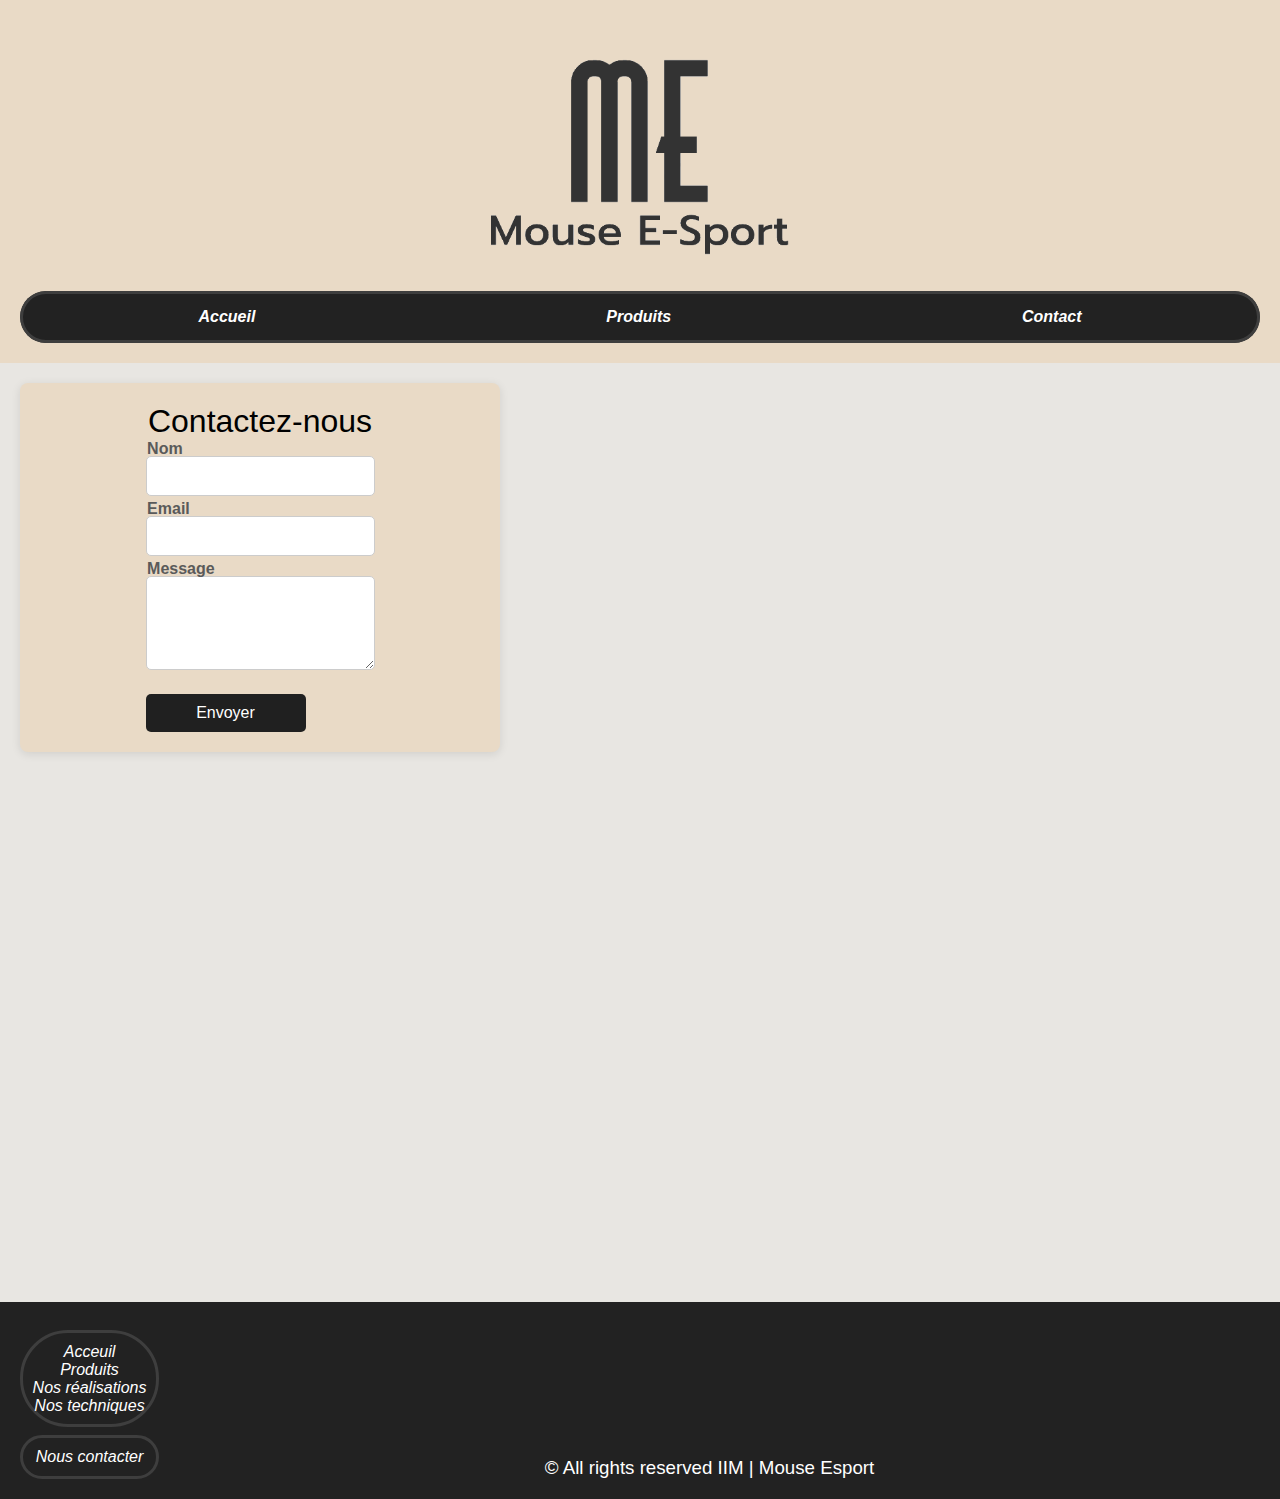
<file: contact.html>
<!DOCTYPE html>
<html lang="fr">
<head>
    <meta charset="UTF-8"> <!-- Typo -->
    <meta name="viewport" content="width=device-width, initial-scale=1.0"> <!-- Responsive -->
    <title>Shop de Souris Gaming</title> <!-- Titre du site -->
    <link rel="stylesheet" href="styles.css"> <!-- Lien du css avec le HTML -->
    <link rel="stylesheet" href="responsive.css"> <!-- Lien du responsive CSS -->
</head>
<body>
    <header>
        <a id="logo" href="index2.html"><img class="logoimg" src="img/logo.png" alt="Logo Mouse E-Sport"/></a>
        <nav class="navbar">
            <ul>
                <li><a href="index2.html">Accueil</a></li> <!-- En mettant le #id ca jump directement au contenue -->
                <li><a href="#products">Produits</a></li> <!-- En mettant le #id ca jump directement au contenue -->
                <li><a href="#contact">Contact</a></li> <!-- En mettant le #id ca jump directement au contenue -->
            </ul>
        </nav>
    </header>

    <main>
      <section class="contact-form">
      <div class="form-container">
        <h1 class="h1form">Contactez-nous</h1> 
         <form class="form">
            <div class="form-group">
                <input autocomplete="on" type="text" id="name" required>
                <label for="name">Nom</label>
            </div>
            <div class="form-group">
                <input autocomplete="on" type="email" id="email" required>
                <label for="email">Email</label>
            </div>
            <div class="form-group">
                <textarea autocomplete="on" id="message" rows="4" required></textarea>
                <label for="message">Message</label>
            </div>
            <button class="submit-btn" type="submit">Envoyer</button>
         </form>
        </div>
         <div class="map"></div>      
        </section>

        <section class="mapvideo">
          <iframe src="https://www.google.com/maps/embed?pb=!1m21!1m12!1m3!1d499.8756589255883!2d-86.53831114441049!3d39.14718773162366!2m3!1f0!2f0!3f0!3m2!1i1024!2i768!4f13.1!4m6!3e3!4m3!3m2!1d39.1469962!2d-86.5388775!4m0!5e1!3m2!1sfr!2sfr!4v1728821934939!5m2!1sfr!2sfr" width="600" height="450" style="border:0;" allowfullscreen="" loading="lazy" referrerpolicy="no-referrer-when-downgrade"></iframe>
         <iframe width="600" height="450" src="https://www.youtube.com/embed/a7cbJhVRY6U?si=U0gW3O5w74xaahR8" title="YouTube video player" frameborder="0" allow="accelerometer; autoplay; clipboard-write; encrypted-media; gyroscope; picture-in-picture; web-share" referrerpolicy="strict-origin-when-cross-origin" allowfullscreen></iframe>
        </section>

    <!--  placeholder="" bug CSS animation. -->
    </main>

    <footer>
      <div class="footer-container">
        <section class="footer-section-1">
          <ul>
            <li>
              <a href="">Acceuil</a>
            </li>
            <li>
              <a href="#products">Produits</a>
            </li>
            <li>
              <a href="">Nos réalisations</a>
            </li>
            <li>
              <a href="">Nos techniques</a>
            </li>
          </ul>
        </section>

        <section class="footer-section-2">
          <ul>
            <li>
              <a href="">Nous contacter</a>
            </li>
          </ul>
        </section>
      </div>  

      <div id="copyright">
      <h3>© All rights reserved IIM | Mouse Esport</h3>
      </div>

      <div>
        
      </div>

    </footer>
</body>
</html>
</file>
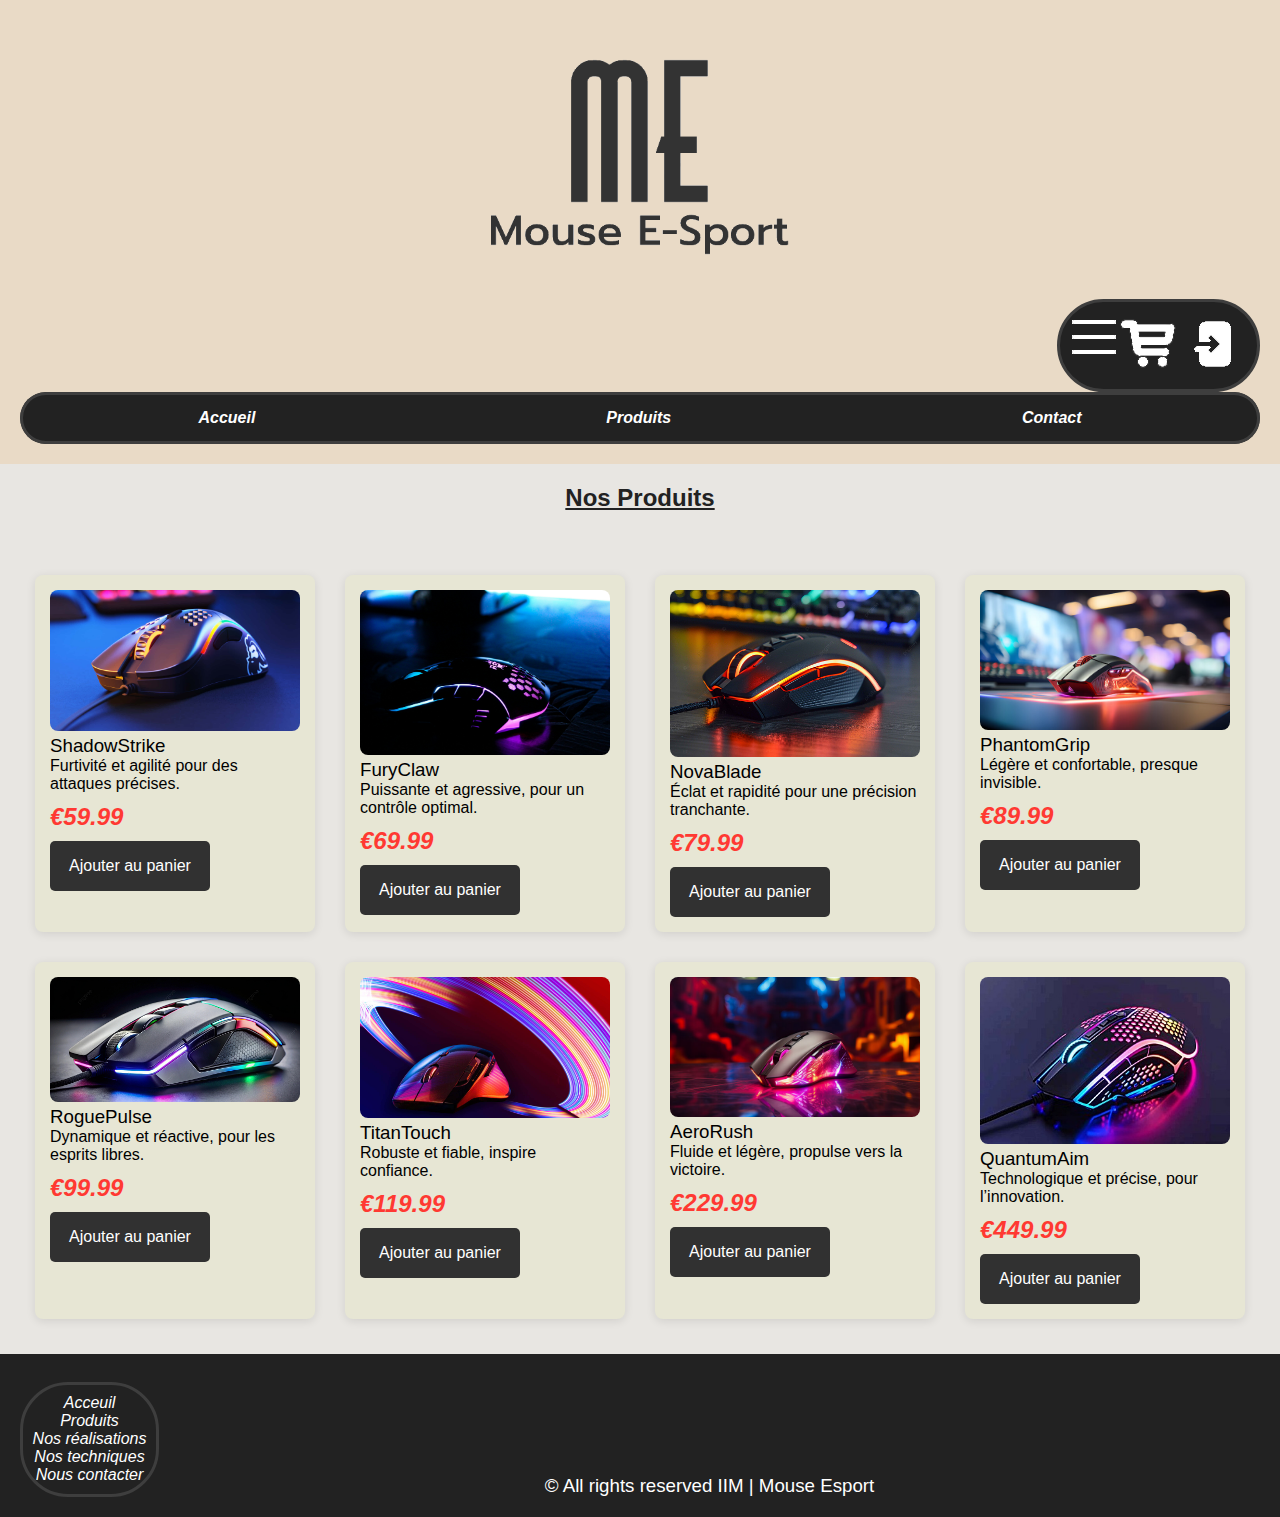
<file: index2.html>
<!DOCTYPE html>
<html lang="fr">
<head>
    <!-- RENDRE LE PROJET PAR EMAIL AVEC NOM PRENOM ET GROUPE! (Et Moodle au cas ou) Mail: web.start.contact@gmail.com -->
    <!-- Rendre le pdf avec zonning, wireframe, txt et github. (/!\ A rendre Dimanche avant 23h59 /!\) -->
    <meta charset="UTF-8"> <!-- Typo -->
    <meta name="viewport" content="width=device-width, initial-scale=1.0"> <!-- Responsive -->
    <title>Shop de Souris Gaming</title> <!-- Titre du site -->
    <link rel="stylesheet" href="styles.css"> <!-- Lien du css avec le HTML -->
    <link rel="stylesheet" href="responsive.css"> <!-- Lien du responsive CSS -->
</head>
<body>
    <header>

      <section>
        <a id="logo" href="index2.html"><img class="logoimg" src="img/logo.png" alt="Logo Mouse E-Sport"/></a>
        <div class="navicons">
          <ul class="navicons">
            <li>
              <a href=""><img src="img/icons8-menu-50.png" alt="menu"></a>
            </li>
            <li>
              <a href=""><img src="img/icons8-caddie-64.png" alt="cart"></a>
            </li>
            <li>
              <a href=""><img src="img/icons8-entrer-64.png" alt="sign in"></a>
            </li>
          </ul>
        </div>  
      </section>

        <nav class="navbar">
            <ul>
                <li><a href="#acceuil">Accueil</a></li> <!-- En mettant le #id ca jump directement au contenue -->
                <li><a href="#products">Produits</a></li> <!-- En mettant le #id ca jump directement au contenue -->
                <li><a href="contact.html">Contact</a></li> <!-- En mettant le #id ca jump directement au contenue -->
            </ul>
        </nav>
    </header>

    <main>
        <section id="products">
            <h2>Nos Produits</h2>
            <div class="product-container">
                <div class="product">
                    <img src="img/gaming-mice-1600-x-900-wallpaper-vitcrhi4vf0gfvzn.jpg" alt="Souris Gaming X">
                    <h3>ShadowStrike</h3>
                    <p>Furtivité et agilité pour des attaques précises.</p>
                    <span class="price">€59.99</span>
                    <button class="button">Ajouter au panier</button>
                </div>
                <div class="product">
                    <img src="img/photo-1628832307345-7404b47f1751.jpg" alt="Souris Gaming Y">
                    <h3>FuryClaw</h3>
                    <p>Puissante et agressive, pour un contrôle optimal.</p>
                    <span class="price">€69.99</span>
                    <button class="button">Ajouter au panier</button>
                </div>
                <div class="product">
                    <img src="img/s3.jpg" alt="Souris Gaming Z">
                    <h3>NovaBlade</h3>
                    <p>Éclat et rapidité pour une précision tranchante.</p>
                    <span class="price">€79.99</span>
                    <button class="button">Ajouter au panier</button>
                </div>
                <div class="product">
                    <img src="img/s4.jpg" alt="Souris Gaming A">
                    <h3>PhantomGrip</h3>
                    <p>Légère et confortable, presque invisible.</p>
                    <span class="price">€89.99</span>
                    <button class="button">Ajouter au panier</button>
                </div>
                <div class="product">
                  <img src="img/s5.jpg" alt="Souris Gaming A">
                  <h3>RoguePulse</h3>
                  <p>Dynamique et réactive, pour les esprits libres.</p>
                  <span class="price">€99.99</span>
                  <button class="button">Ajouter au panier</button>
                </div>
                <div class="product">
                  <img src="img/s6.jpg" alt="Souris Gaming A">
                  <h3>TitanTouch</h3>
                  <p>Robuste et fiable, inspire confiance.</p>
                  <span class="price">€119.99</span>
                  <button class="button">Ajouter au panier</button>
                </div>
                <div class="product">
                  <img src="img/s7.jpg" alt="Souris Gaming A">
                  <h3>AeroRush</h3>
                  <p>Fluide et légère, propulse vers la victoire.</p>
                  <span class="price">€229.99</span>
                  <button class="button">Ajouter au panier</button>
                </div>
                <div class="product">
                  <img src="img/s8.jpg" alt="Souris Gaming A">
                  <h3>QuantumAim</h3>
                  <p>Technologique et précise, pour l’innovation.</p>
                  <span class="price">€449.99</span>
                  <button class="button">Ajouter au panier</button>
                </div>
            </div>
        </section>
    </main>

    <footer>
      <div class="footer-container">
        <section class="footer-section-1">
          <ul>
            <li>
              <a href="">Acceuil</a>
            </li>
            <li>
              <a href="#products">Produits</a>
            </li>
            <li>
              <a href="">Nos réalisations</a>
            </li>
            <li>
              <a href="">Nos techniques</a>
            </li>
            <div><li>
              <a href="">Nous contacter</a>
            </li></div>
          </ul>
        </section>
      </div>  

      <div id="copyright">
      <h3>© All rights reserved IIM | Mouse Esport</h3>
      </div>

      <div>

      </div>

    </footer>
</body>
</html>
</file>
<file: styles.css>
* {
  margin: 0;
  padding: 0;
  box-sizing: border-box;
  font-family: "Poppins", sans-serif;
  font-weight: 400;
  font-style: normal;
}

/* ============================= FONTS ============================= */

.poppins-thin {
  font-family: "Poppins", sans-serif;
  font-weight: 100;
  font-style: normal;
}

.poppins-extralight {
  font-family: "Poppins", sans-serif;
  font-weight: 200;
  font-style: normal;
}

.poppins-light {
  font-family: "Poppins", sans-serif;
  font-weight: 300;
  font-style: normal;
}

.poppins-regular {
  font-family: "Poppins", sans-serif;
  font-weight: 400;
  font-style: normal;
}

.poppins-medium {
  font-family: "Poppins", sans-serif;
  font-weight: 500;
  font-style: normal;
}

.poppins-semibold {
  font-family: "Poppins", sans-serif;
  font-weight: 600;
  font-style: normal;
}

.poppins-bold {
  font-family: "Poppins", sans-serif;
  font-weight: 700;
  font-style: normal;
}

.poppins-extrabold {
  font-family: "Poppins", sans-serif;
  font-weight: 800;
  font-style: normal;
}

.poppins-black {
  font-family: "Poppins", sans-serif;
  font-weight: 900;
  font-style: normal;
}

.poppins-thin-italic {
  font-family: "Poppins", sans-serif;
  font-weight: 100;
  font-style: italic;
}

.poppins-extralight-italic {
  font-family: "Poppins", sans-serif;
  font-weight: 200;
  font-style: italic;
}

.poppins-light-italic {
  font-family: "Poppins", sans-serif;
  font-weight: 300;
  font-style: italic;
}

.poppins-regular-italic {
  font-family: "Poppins", sans-serif;
  font-weight: 400;
  font-style: italic;
}

.poppins-medium-italic {
  font-family: "Poppins", sans-serif;
  font-weight: 500;
  font-style: italic;
}

.poppins-semibold-italic {
  font-family: "Poppins", sans-serif;
  font-weight: 600;
  font-style: italic;
}

.poppins-bold-italic {
  font-family: "Poppins", sans-serif;
  font-weight: 700;
  font-style: italic;
}

.poppins-extrabold-italic {
  font-family: "Poppins", sans-serif;
  font-weight: 800;
  font-style: italic;
}

.poppins-black-italic {
  font-family: "Poppins", sans-serif;
  font-weight: 900;
  font-style: italic;
}

/* ============================= FONTS ============================= */


/* ============================= BODY ============================= */

body {
background-color: #E8E6E2;
}

.logoimg {
  width: 20rem;
  margin-bottom: 2rem;
}

header {
  background-color: #e9dac6;
  color: #3e3e3e;
  padding: 20px;
  text-align: center;
}

header h1 {
  margin-bottom: 10px;
  font-family: "Poppins", sans-serif;
  font-weight: 700;
  font-style: normal;
  text-decoration: underline;
  margin-top: 1rem;
}

nav ul {
  list-style-type: none;
}

nav ul li {
  display: inline;
  margin: 0 15px;
}

nav a {
  color: white;
  text-decoration: none;
  font-weight: bold;
}

main {
  padding: 20px;
}

h2 {
  text-align: center;
  margin-bottom: 20px;
  text-decoration: underline;
  font-family: "Poppins", sans-serif;
  font-weight: 800;
  font-style: normal;
  color: #222222;
  margin-bottom: 3rem; /* Marge pour donner de l'espace entre le titre et le contenue. */
  }

.product-container {
  display: flex;
  flex-wrap: wrap; /* Enroule les produits */
  justify-content: center; /* Centre les produits */
}

.product {
  background-color: #E7E6D4;
  border-radius: 8px;
  box-shadow: 0 2px 10px rgba(0, 0, 0, 0.1);
  padding: 15px;
  margin: 15px;
  width: calc(25% - 30px); /* 4 produits par ligne avec marges */
  transition: transform 0.3s;
}

.product:hover {
  transform: scale(1.05);
}

.product img {
  width: 100%;
  height: auto;
  border-radius: 8px;
}

.price {
  display: block;
  font-size: 1.5em;
  margin: 10px 0;
  color: #ff3932;
  font-family: "Poppins", sans-serif;
  font-weight: 600;
  font-style: italic;
}

.submit-btn {
  background-color: #202020;
  color: white;
  border: none;
  border-radius: 5px;
  padding: 10px 15px;
  cursor: pointer;
  font-size: 16px;
  transition: background-color 0.3s;
}

.button:hover {
  background-color: #3e3e3e;
}

ul {
  background-color: #222222;
  border: #3e3e3e solid;
  border-radius: 3rem;
  padding: 0.6rem;
  margin-top: 0.5rem;
}

.navbar {
  background-color: #333;
  overflow: hidden;
  border-radius: 3rem;
}

.navbar ul {
  list-style-type: none;
  padding: 0;
  margin: 0;
  display: flex;
  justify-content: center;
  justify-content: space-around;
}

.navbar li {
  margin: 0 20px;
}

.navbar a {
  text-decoration: none;
  color: white;
  padding: 14px 20px;
  display: block;
  transition: all 0.3s ease;
}

.navbar a:hover {
  background-color: #575757;
  transform: scale(1.1);
  border-radius: 5px;
}

.navicons {
  display: flex;
  justify-content: flex-end;
  flex-direction: row;
}

.form-container {
  background: #e9dac6;
  padding: 20px;
  border-radius: 8px;
  box-shadow: 0 2px 10px rgba(0, 0, 0, 0.1);
  width: 30rem;
  display: flex;
  justify-content: flex-start;
  align-items: center;
  flex-direction: column;
}

.form {
  display: flex;
  justify-content: center;
  flex-direction: column;
}

.form-group {
  position: relative;
  margin-bottom: 20px;
}

h1.h1form {
  margin-bottom: 1rem;
}

input, textarea {
  width: 100%;
  padding: 10px;
  border: 1px solid #ccc;
  border-radius: 5px;
  font-size: 16px;
  transition: border-color 0.3s ease;
}

input:focus, textarea:focus {
  border-color: #454545;
  outline: none;
}

label {
  position: absolute;
  left: 10px;
  top: 10px;
  transition: 0.3s;
  pointer-events: none;
}

input:focus + label,
textarea:focus + label,
input:not(:placeholder-shown) + label,
textarea:not(:placeholder-shown) + label {
    top: -1rem;
    left: 0.1rem;
    font-size: 12px;
    color: #5a5a5a;
    font-family: "Poppins", sans-serif;
    font-weight: 700;
    font-style: normal;
    font-size: 1rem;
}

button {
  width: 10rem;
  padding: 1rem;
  background-color: #313131;
  color: white;
  border: none;
  border-radius: 5px;
  cursor: pointer;
  font-size: 16px;
  transition: background-color 0.3s ease;
}

button:hover {
  background-color: #4a4a4a;
}

section#products {
  max-width: 106.25rem;
  width: 100%;
  margin-inline: auto;
}

.mapvideo {
  display: flex;
  flex-direction: row;
 justify-content: space-evenly;
 margin-top: 5rem;
}


/* ============================= BODY ============================= */

/* ============================= FOOTER ============================= */

footer {
  display: flex;
  justify-content: space-between;
  text-align: center;
  padding: 20px;
  background-color: #222222;
  color: white;
  position: relative;
  bottom: 0;
  width: 100%;
}

li {
  list-style: none;
}

a {
  color: white;
  text-decoration: none;
  font-family: "Poppins", sans-serif;
  font-weight: 400;
  font-style: italic;
}

#copyright {
  display: flex;
  justify-content: flex-end;
  align-items: flex-end;
  flex-direction: column-reverse;
  justify-content: space-between;
}

/* ============================= FOOTER ============================= */
</file>
<file: responsive.css>
/*SMARTHPONE ET TABLETTES ((display: none) pour supprimé un affichage)
@media only screen and (min-width: 767px) {

} */

/* Petits appareils (mobiles en portrait) */
@media only screen and (max-width: 480px) {
    /* Styles pour smartphones */

}

/* Appareils mobiles (petit à moyen) +   Appareils mobiles (petit à moyen) */
@media only screen and (max-width: 767px) {
    /* Smartphone et petites tablettes */
    
}

/* Appareils mobiles (petit à moyen) */
@media only screen and (min-width: 481px) and (max-width: 767px) {
    /* Styles pour smartphones en paysage et petites tablettes */
}

/* Tablettes */
@media only screen and (min-width: 768px) and (max-width: 1024px) {
    /* Styles pour tablettes */
}

/* Ordinateurs portables / Écrans moyens */
@media only screen and (min-width: 1025px) and (max-width: 1200px) {
    /* Styles pour ordinateurs portables */
}

/* Grands écrans */
@media only screen and (min-width: 1201px) {
    /* Styles pour grands écrans */
}

/* Très grands écrans / TV */
@media only screen and (min-width: 1600px) {
    /* Styles pour très grands écrans et télévisions */
}
</file>
